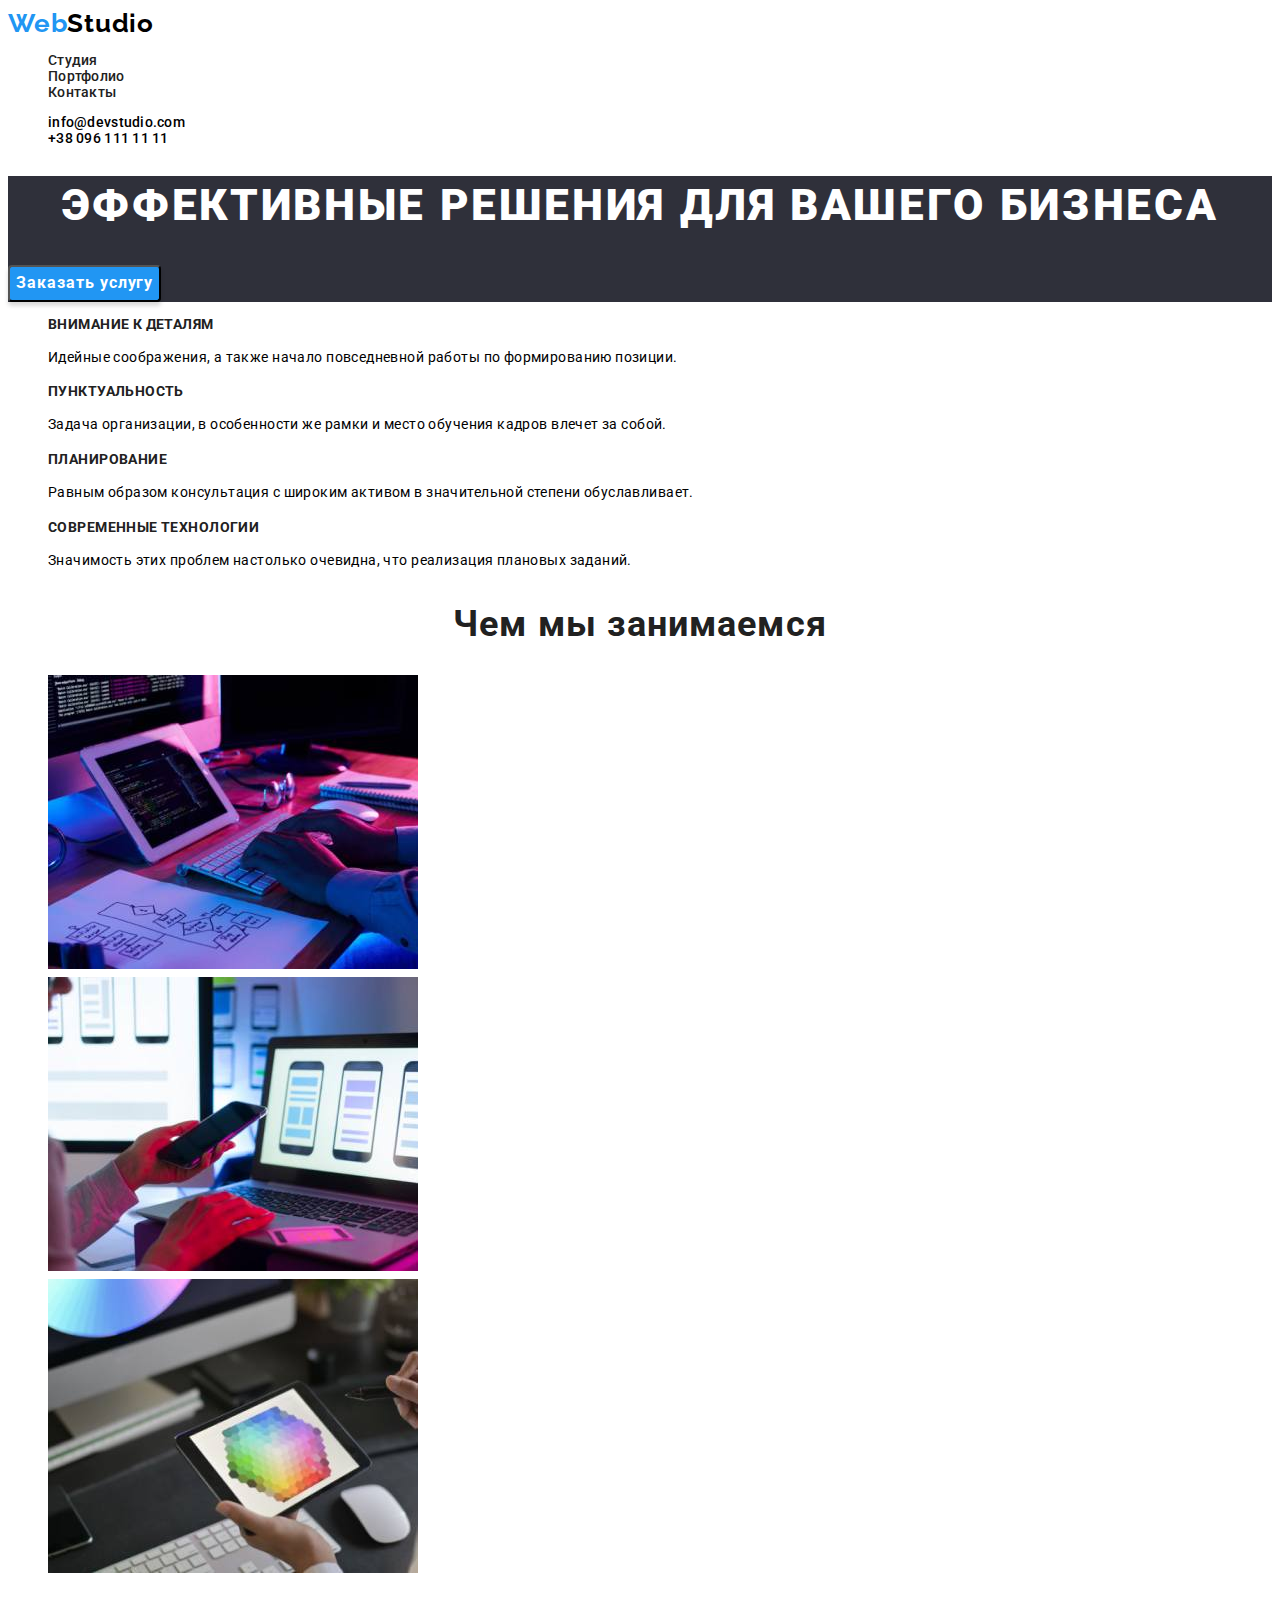
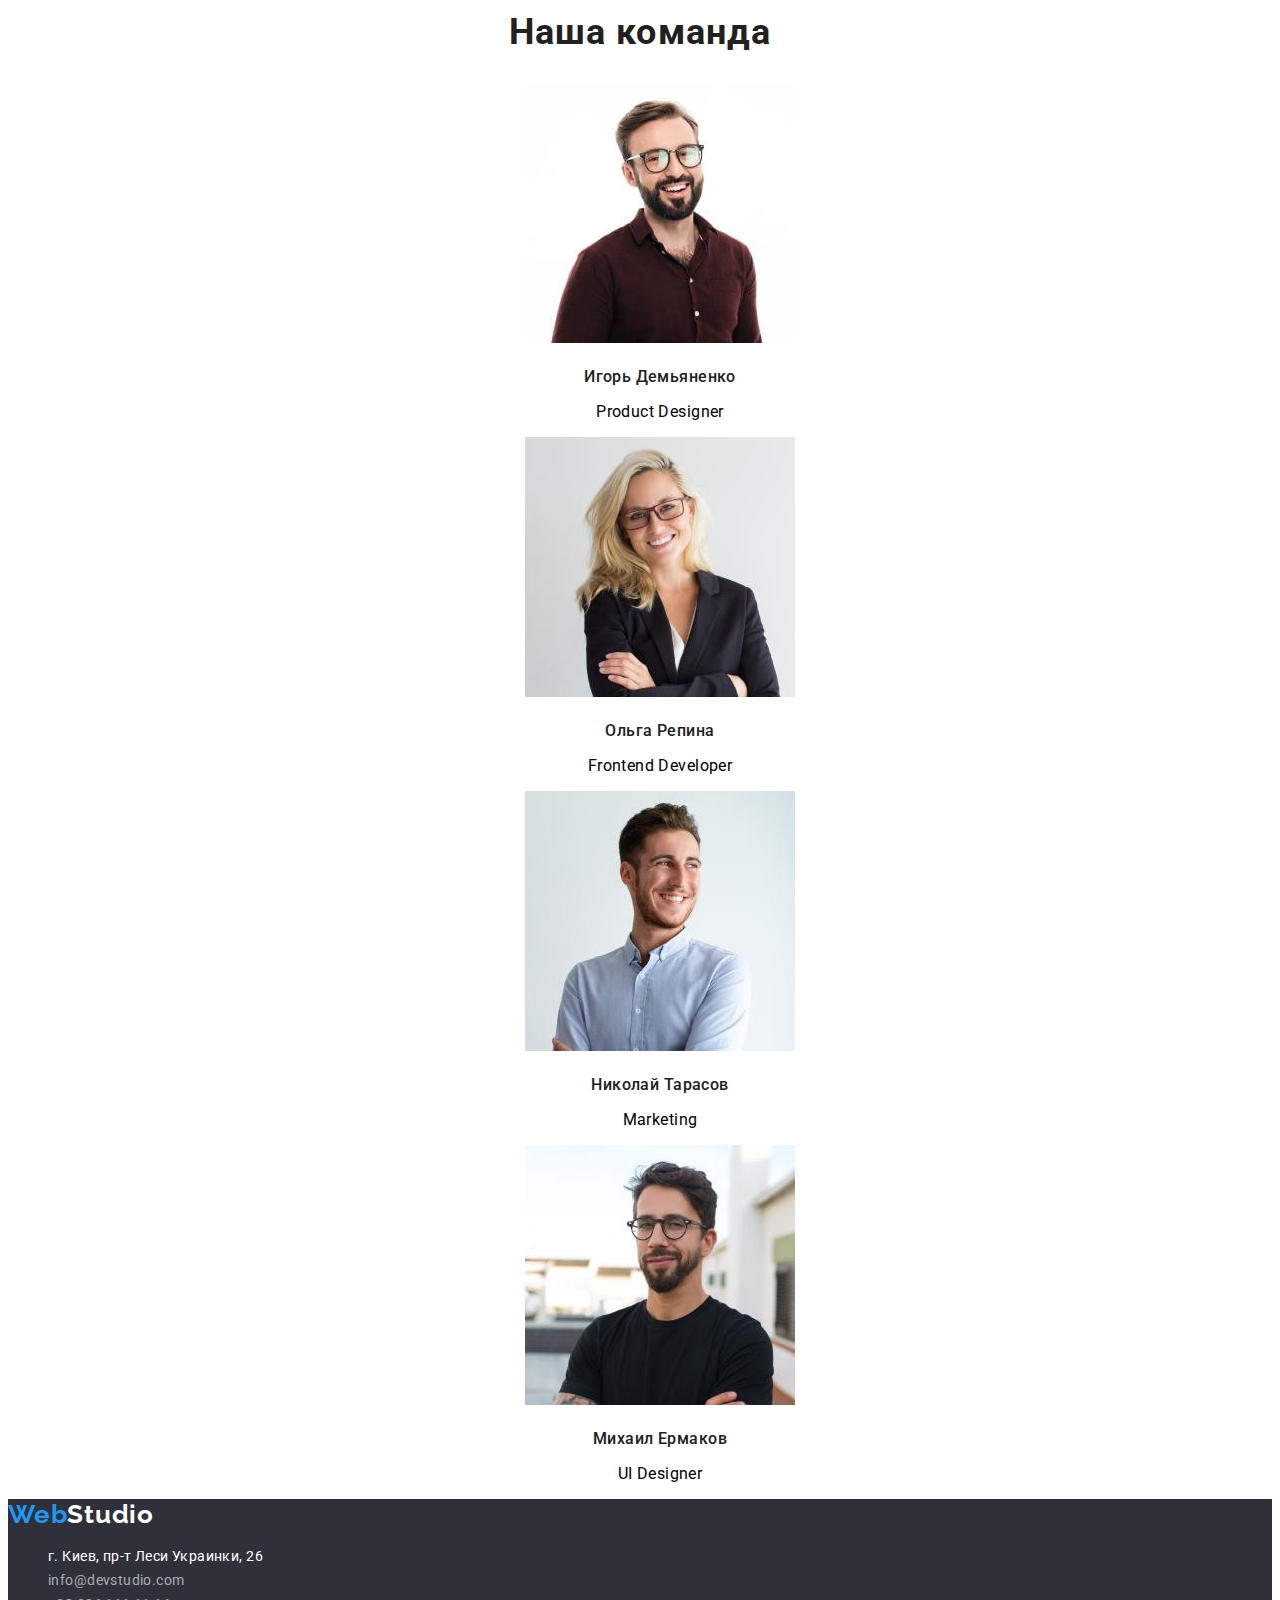
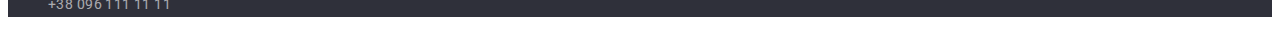
<file: index.html>
<!DOCTYPE html>
<html lang="ru">
  <head>
    <meta charset="UTF-8" />
    <meta http-equiv="X-UA-Compatible" content="IE=edge" />
    <meta name="viewport" content="width=device-width, initial-scale=1.0" />
    <link rel="preconnect" href="https://fonts.googleapis.com" />
    <link rel="preconnect" href="https://fonts.gstatic.com" crossorigin />
    <link
      href="https://fonts.googleapis.com/css2?family=Raleway:wght@700&family=Roboto:wght@400;500;700;900&display=swap"
      rel="stylesheet"
    />
    <link rel="stylesheet" href="./css/style.css" />
    <title>WebStudio</title>
  </head>
  <body>
    <!--Шапка сторінки-->
    <header class="header">
      <a class="logo link" href="./index.html">Web<span class="header-logo">Studio</span></a>
      <nav class="nav">
        <ul class="list">
          <li class="nav-item"><a class="link nav-link" href="./index.html">Студия</a></li>
          <li class="nav-item"><a class="link nav-link" href="./portfolio.html">Портфолио</a></li>
          <li class="nav-item"><a class="link nav-link" href="#contacts">Контакты</a></li>
        </ul>
      </nav>
      <ul class="list">
        <li class="header-item">
          <a
            class="link nav-link"
            href="mailto:info@devstudio.com"
            title="написать эмейл на info@devstudio.com>info@devstudio.com"
            >info@devstudio.com</a
          >
        </li>
        <li class="header-item">
          <a class="link nav-link" href="tel:+380961111111" title="позвонить на +380961111111"
            >+38 096 111 11 11</a
          >
        </li>
      </ul>
    </header>
    <main class="index-main">
      <!-- hero -->
      <section class="hero">
        <h1 class="hero-title">Эффективные решения для вашего бизнеса</h1>
        <button class="hero-btn" type="button">Заказать услугу</button>
      </section>
      <!--Блок Особливості-->
      <section class="features">
        <h2 class="section-title">Особености</h2>
        <ul class="list">
          <li class="features-item">
            <h3 class="features-title">Внимание к деталям</h3>
            <p class="features-text">
              Идейные соображения, а также начало повседневной работы по формированию позиции.
            </p>
          </li>
          <li class="features-item">
            <h3 class="features-title">Пунктуальность</h3>
            <p class="features-text">
              Задача организации, в особенности же рамки и место обучения кадров влечет за собой.
            </p>
          </li>
          <li class="features-item">
            <h3 class="features-title">Планирование</h3>
            <p class="features-text">
              Равным образом консультация с широким активом в значительной степени обуславливает.
            </p>
          </li>
          <li class="features-item">
            <h3 class="features-title">Современные технологии</h3>
            <p class="features-text">
              Значимость этих проблем настолько очевидна, что реализация плановых заданий.
            </p>
          </li>
        </ul>
      </section>
      <!--Чим займаємось-->
      <section class="work">
        <h2 class="section-title">Чем мы занимаемся</h2>
        <ul class="list">
          <li class="work-item">
            <img
              class="work-img"
              src="./images/index-img/imgcodding.jpg"
              alt="Фото написания програмного кода "
              width="370"
              height="294"
            />
          </li>
          <li class="work-item">
            <img
              class="work-img"
              src="./images/index-img/imgapp.jpg"
              alt="Фото создания мобильного приложения"
              width="370"
              height="294"
            />
          </li>
          <li class="work-item">
            <img
              class="work-img"
              src="./images/index-img/imgdesign.jpg"
              alt="Фото подбора дизайна проэкта"
              width="370"
              height="294"
            />
          </li>
        </ul>
      </section>
      <!--Наша команда-->
      <section class="team">
        <h2 class="section-title">Наша команда</h2>
        <ul class="list">
          <li class="team-item">
            <img
              class="team-img"
              src="./images/index-img/team/imgihordemyanenko.jpg"
              alt="Фото Игоря Демяненка"
              width="270"
              height="260"
            />
            <h3 class="team-title">Игорь Демьяненко</h3>
            <p lang="en" class="team-text">Product Designer</p>
          </li>
          <li class="team-item">
            <img
              class="team-img"
              src="./images/index-img/team/imgolgarepina.jpg"
              alt="Фото Ольги Репиной"
              width="270"
              height="260"
            />
            <h3 class="team-title">Ольга Репина</h3>
            <p lang="en" class="team-text">Frontend Developer</p>
          </li>
          <li class="team-item">
            <img
              class="team-img"
              src="./images/index-img/team/imgnikolaytarasov.jpg"
              alt="Фото Николая Тарасова"
              width="270"
              height="260"
            />
            <h3 class="team-title">Николай Тарасов</h3>
            <p lang="en" class="team-text">Marketing</p>
          </li>
          <li class="team-item">
            <img
              class="team-img"
              src="./images/index-img/team/imgmihailermakov.jpg"
              alt="Фото Михаила Ермакова"
              width="270"
              height="260"
            />
            <h3 class="team-title">Михаил Ермаков</h3>
            <p lang="en" class="team-text">UI Designer</p>
          </li>
        </ul>
      </section>
    </main>
    <!-- Footer -->
    <footer class="footer">
      <a class="logo link" href="./index.html">Web<span class="footer-logo">Studio</span></a>
      <address class="address" id="contacts">
        <ul class="list">
          <li class="address-item">
            <a
              class="link address-link"
              href="https://goo.gl/maps/cNJtUJa9J2kEtoYp9"
              target="_blank"
              rel="noopener noreferrer"
              title="Ссылка на карты с адресом: г. Киев, пр-т Леси Украинки, 26"
              >г. Киев, пр-т Леси Украинки, 26</a
            >
          </li>
          <li class="address-item">
            <a
              class="link address-link"
              href="mailto:info@devstudio.com"
              title="написать эмейл на info@devstudio.com"
              >info@devstudio.com</a
            >
          </li>
          <li class="address-item address-link">
            <a class="link" href="tel:+380961111111" title="позвонить на +380961111111"
              >+38 096 111 11 11</a
            >
          </li>
        </ul>
      </address>
    </footer>
  </body>
</html>
</file>
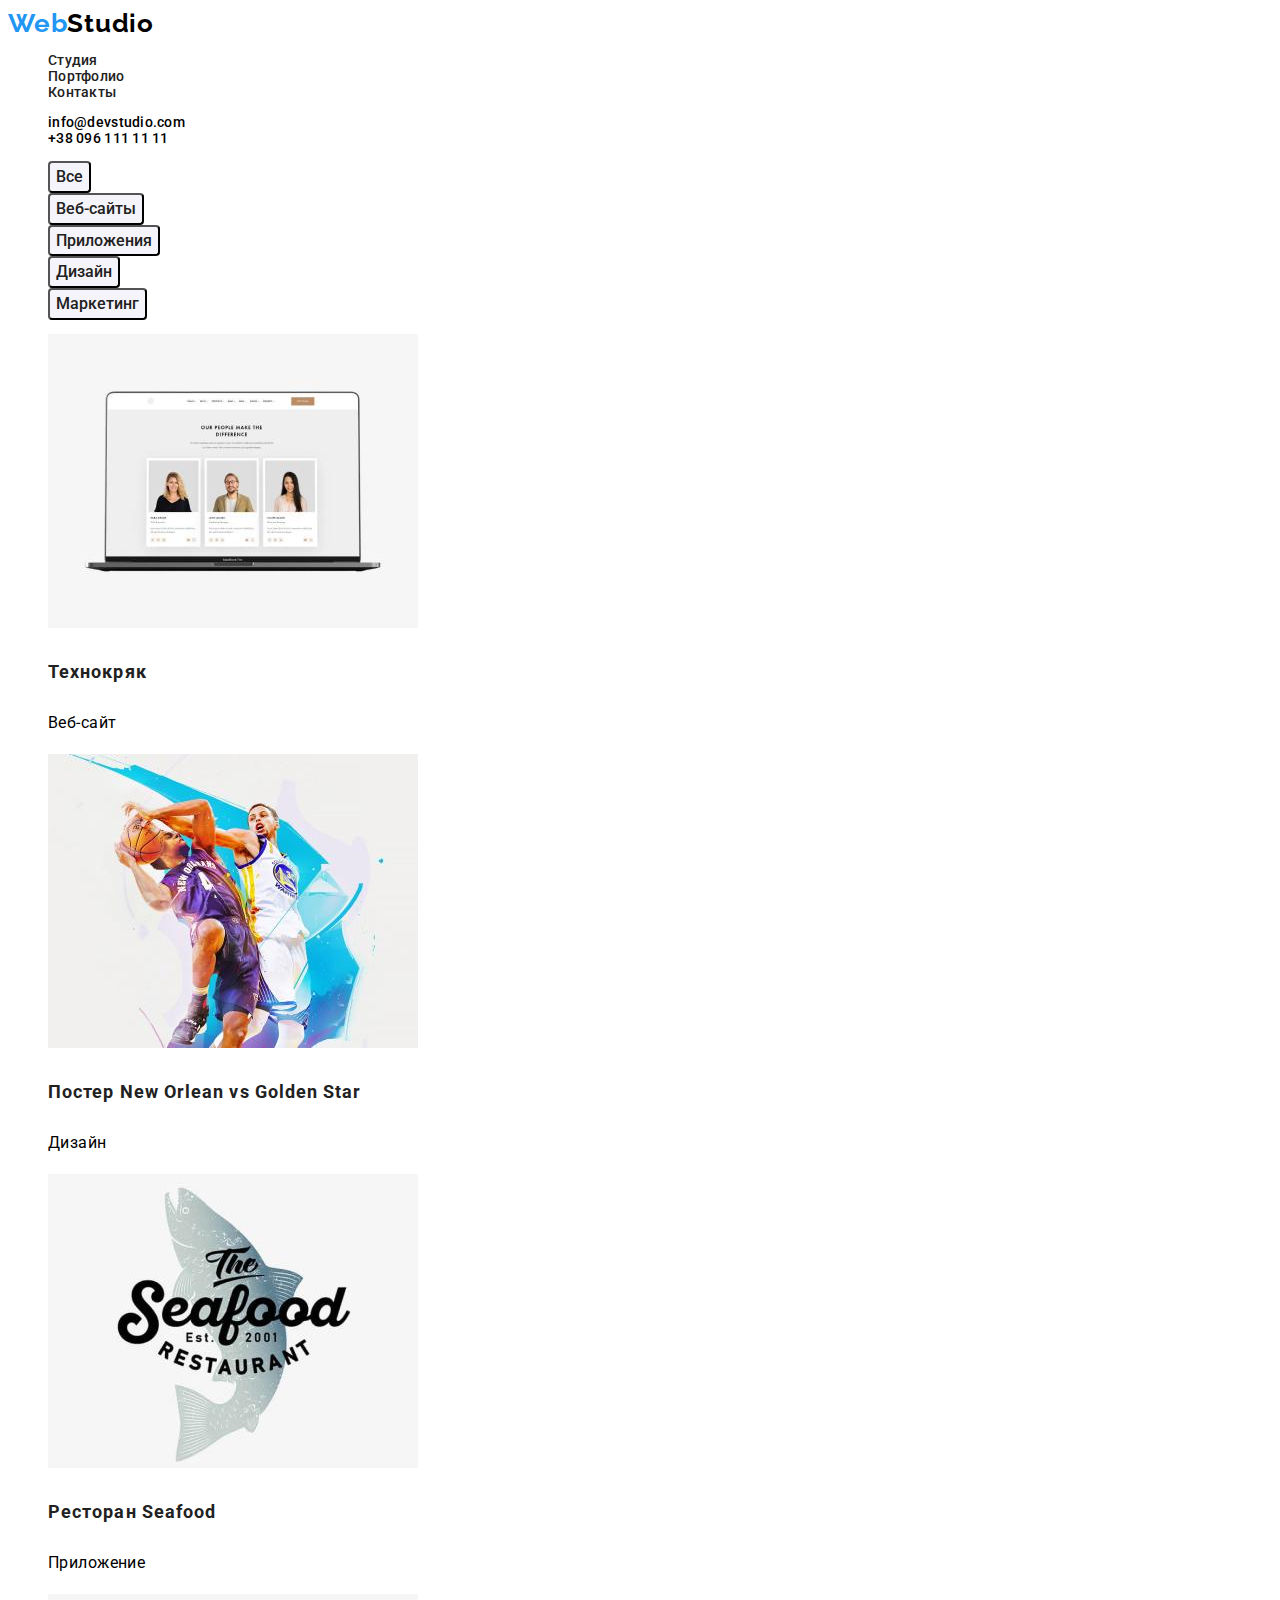
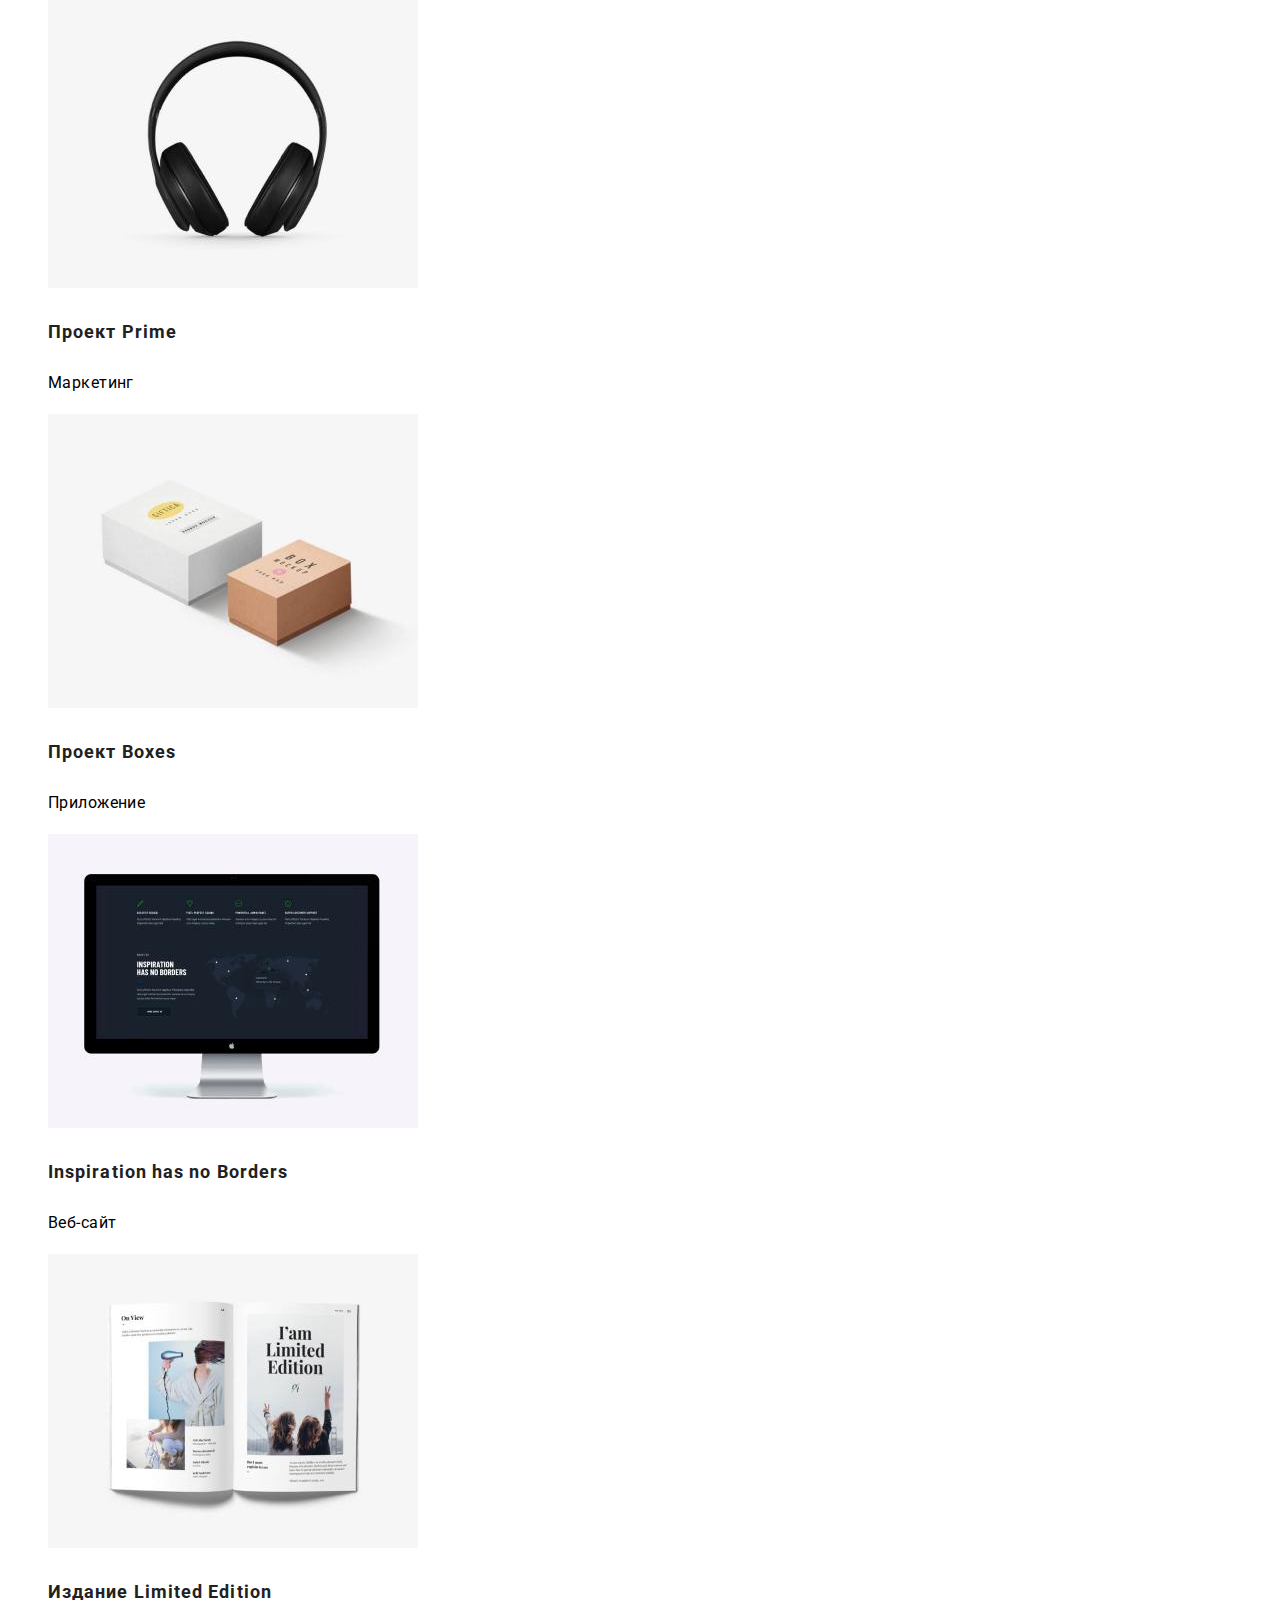
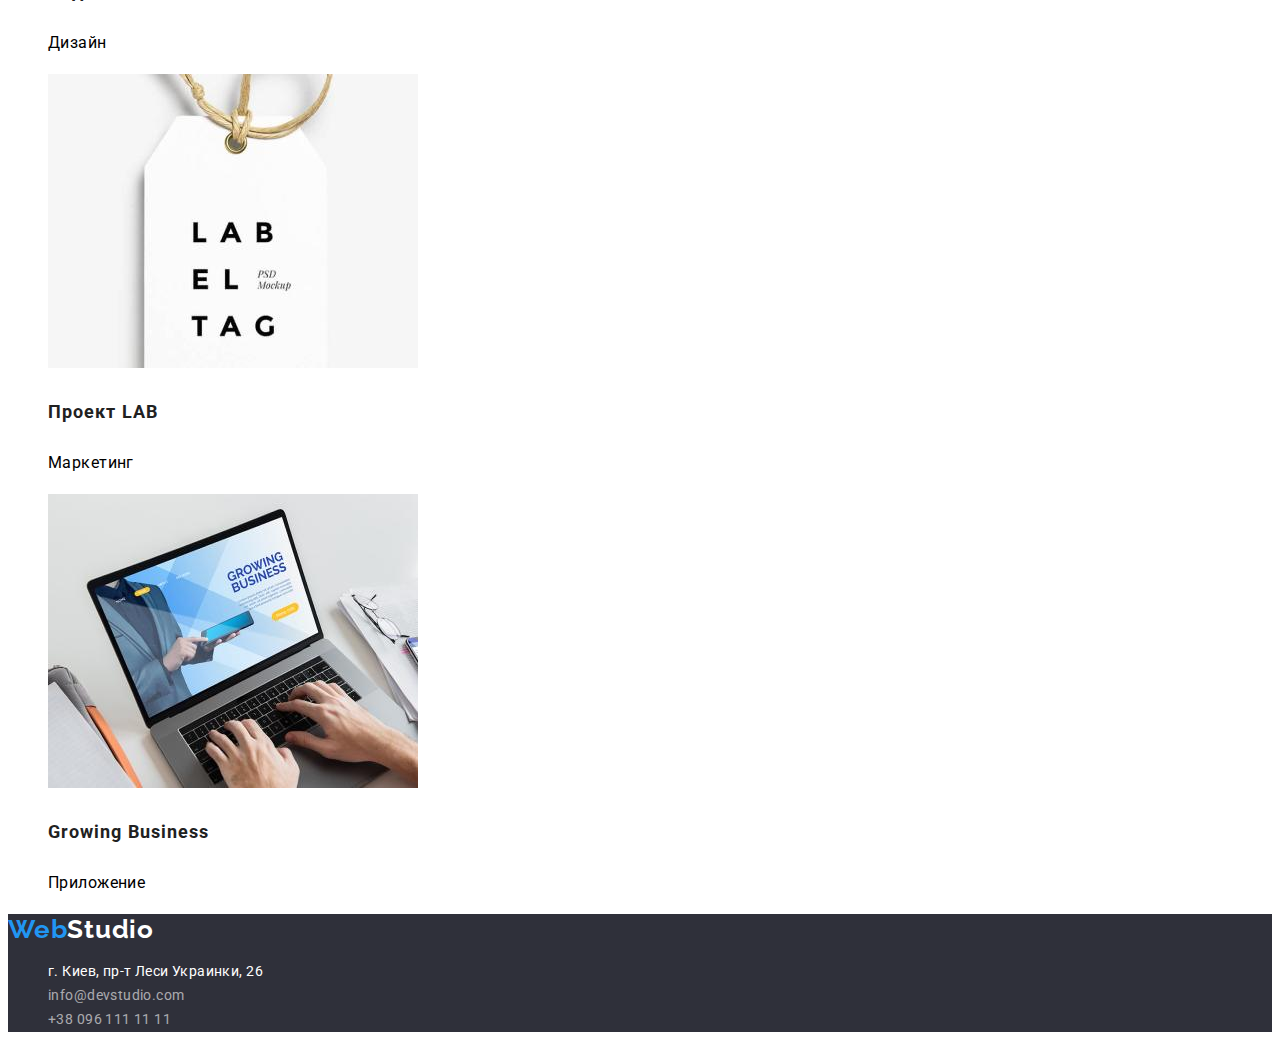
<file: portfolio.html>
<!DOCTYPE html>
<html lang="ru">
  <head>
    <meta charset="UTF-8" />
    <meta http-equiv="X-UA-Compatible" content="IE=edge" />
    <meta name="viewport" content="width=device-width, initial-scale=1.0" />
    <title>Портфолио</title>
    <link rel="preconnect" href="https://fonts.googleapis.com" />
    <link rel="preconnect" href="https://fonts.gstatic.com" crossorigin />
    <link
      href="https://fonts.googleapis.com/css2?family=Raleway:wght@700&family=Roboto:wght@400;500;700;900&display=swap"
      rel="stylesheet"
    />
    <link rel="stylesheet" href="./css/style.css" />
  </head>
  <body>
    <!--Шапка сторінки-->
    <header class="header">
      <a class="logo link" href="./index.html">Web<span class="header-logo">Studio</span></a>
      <nav class="nav">
        <ul class="list">
          <li class="nav-item"><a class="link nav-link" href="./index.html">Студия</a></li>
          <li class="nav-item"><a class="link nav-link" href="./portfolio.html">Портфолио</a></li>
          <li class="nav-item"><a class="link nav-link" href="#contacts">Контакты</a></li>
        </ul>
      </nav>
      <ul class="list">
        <li class="header-item">
          <a
            class="link nav-link"
            href="mailto:info@devstudio.com"
            title="написать эмейл на info@devstudio.com>info@devstudio.com"
            >info@devstudio.com</a
          >
        </li>
        <li class="header-item">
          <a class="link nav-link" href="tel:+380961111111" title="позвонить на +380961111111"
            >+38 096 111 11 11</a
          >
        </li>
      </ul>
    </header>

    <!-- Main  -->
    <main>
      <section class="portfolio">
        <h1 class="portfolio-title">Портфолио</h1>
        <h2 class="portfolio-title">Список работ</h2>
        <ul class="list filter-list">
          <li class="filter-item">
            <button class="filter-btn" type="button">Все</button>
          </li>
          <li class="filter-item">
            <button class="filter-btn" type="button">Веб-сайты</button>
          </li>
          <li class="filter-item">
            <button class="filter-btn" type="button">Приложения</button>
          </li>
          <li class="filter-item">
            <button class="filter-btn" type="button">Дизайн</button>
          </li>
          <li class="filter-item">
            <button class="filter-btn" type="button">Маркетинг</button>
          </li>
        </ul>
        <ul class="list portfolio-list">
          <li class="portfolio-item">
            <a class="link" href=""
              ><img
                class="portfolio-img"
                src="./images/portfolio-img/imgtechnocrack.jpg"
                alt="Фото веб сайта с 3 разработчиками"
                width="370"
                height="294"
              />
              <h3 class="portfolio-subtitle ">Технокряк</h3>
              <p class="portfolio-text">Веб-сайт</p>
            </a>
          </li>
          <li class="portfolio-item">
            <a class="link" href=""
              ><img
                class="portfolio-img"
                src="./images/portfolio-img/imggoldenStar.jpg"
                alt="Фото двух баскетболистов с мячом"
                width="370"
                height="294"
              />
              <h3 class="portfolio-subtitle ">Постер New Orlean vs Golden Star</h3>
              <p class="portfolio-text">Дизайн</p></a
            >
          </li>
          <li class="portfolio-item">
            <a class="link" href=""
              ><img
                class="portfolio-img"
                src="./images/portfolio-img/imgseafood.jpg"
                alt="Логотип ресторана Seafood, нарисована рыба"
                width="370"
                height="294"
              />
              <h3 class="portfolio-subtitle ">Ресторан Seafood</h3>
              <p class="portfolio-text">Приложение</p></a
            >
          </li>
          <li class="portfolio-item">
            <a class="link" href=""
              ><img
                class="portfolio-img"
                src="./images/portfolio-img/imgprime.jpg"
                alt="Фото наушников"
                width="370"
                height="294"
              />
              <h3 class="portfolio-subtitle ">Проект Prime</h3>
              <p class="portfolio-text">Маркетинг</p></a
            >
          </li>
          <li class="portfolio-item">
            <a class="link" href=""
              ><img
                class="portfolio-img"
                src="./images/portfolio-img/imgboxes.jpg"
                alt="Фото 2 бумажных коробок"
                width="370"
                height="294"
              />
              <h3 class="portfolio-subtitle">Проект Boxes</h3>
              <p class="portfolio-text">Приложение</p></a
            >
          </li>
          <li class="portfolio-item">
            <a class="link" href=""
              ><img
                class="portfolio-img"
                src="./images/portfolio-img/imgnoborders.jpg"
                alt="Фото сайта с картой мира, с надписью Вдохновение без границ(с английского) "
                width="370"
                height="294"
              />
              <h3 class="portfolio-subtitle">Inspiration has no Borders</h3>
              <p class="portfolio-text">Веб-сайт</p></a
            >
          </li>
          <li class="portfolio-item">
            <a class="link" href=""
              ><img
                class="portfolio-img"
                src="./images/portfolio-img/imglimedition.jpg"
                alt="Фото журнала с примером дизайна"
                width="370"
                height="294"
              />
              <h3 class="portfolio-subtitle ">Издание Limited Edition</h3>
              <p class="portfolio-text">Дизайн</p></a
            >
          </li>
          <li class="portfolio-item">
            <a class="link" href=""
              ><img
                class="portfolio-img"
                src="./images/portfolio-img/imglab.jpg"
                alt="Фото надписи Lab el Tab"
                width="370"
                height="294"
              />
              <h3 class="portfolio-subtitle ">Проект LAB</h3>
              <p class="portfolio-text">Маркетинг</p></a
            >
          </li>
          <li class="portfolio-item">
            <a class="link" href=""
              ><img
                class="portfolio-img"
                src="./images/portfolio-img/imggrowing.jpg"
                alt="Фото просмотра приложения на ноутбуке"
                width="370"
                height="294"
              />
              <h3 class="portfolio-subtitle ">Growing Business</h3>
              <p class="portfolio-text">Приложение</p></a
            >
          </li>
        </ul>
      </section>
    </main>
    <!-- Footer -->
    <footer class="footer">
      <a class="logo link" href="./index.html">Web<span class="footer-logo">Studio</span></a>
      <address class="address" id="contacts">
        <ul class="list">
          <li class="address-item">
            <a
              class="link address-link"
              href="https://goo.gl/maps/cNJtUJa9J2kEtoYp9"
              target="_blank"
              rel="noopener noreferrer"
              title="Ссылка на карты с адресом: г. Киев, пр-т Леси Украинки, 26"
              >г. Киев, пр-т Леси Украинки, 26</a
            >
          </li>
          <li class="address-item">
            <a
              class="link address-link"
              href="mailto:info@devstudio.com"
              title="написать эмейл на info@devstudio.com"
              >info@devstudio.com</a
            >
          </li>
          <li class="address-item address-link">
            <a class="link" href="tel:+380961111111" title="позвонить на +380961111111"
              >+38 096 111 11 11</a
            >
          </li>
        </ul>
      </address>
    </footer>
  </body>
</html>
</file>
<file: css/style.css>
/* Link Styles */
:root {
	/* Кольори */
	--primary-black: #212121;
	--primary-white: #FFFFFF;
	--dark-background: #2F303A;
	--transparent-white: rgba(255, 255, 255, 0.6);
	--accent: #2196F3;
	--logo-bl: #000000;
	--page-grey: #757575;
	--main-font-family: "Roboto", sans-serif;
	--logo-font-family: "Raleway", sans-serif;
	--btn-hover: #188CE8;
	--flt-btn-bgc: #F5F4FA;


}



/* Global styles */
body {
	font-family: var(--main-font-family);
	font-size: 14px;
	line-height: 1.71;
	letter-spacing: 0.03em;
	color: var(--page-text);
}

.nav-item {
	color: var(--primary-black);
}

.list {
	list-style: none;
}

.link {
	text-decoration: none;
	color: currentColor
}

.logo {
	font-family: var(--logo-font-family);
	font-weight: 700;
	font-size: 26px;
	line-height: 1.19;
	letter-spacing: 0.03em;
	color: var(--accent);
}

.header {
	font-weight: 500;
	font-size: 14px;
	line-height: 1.14;
	letter-spacing: 0.02em;
}

.header-item .link {
	color: var(--header-link-clr);
}

.header .header-logo {
	color: var(--logo-bl);
}

.header {
	background-color: var(--header-bkgrnd);
}

.footer-logo {
	color: var(--primary-white);
}

.footer {
	background-color: var(--dark-background);
}

.address-link[target="_blank"] {
	color: var(--primary-white);
}


.address {
	font-style: inherit;
	color: var(--transparent-white);
}



/* Custom Styles */
.section-title {
	font-weight: 700;
	font-size: 36px;
	line-height: 1.17;
	text-align: center;
	letter-spacing: 0.03em;
	color: var(--primary-black);
}

/* index-page styles */

/* hero-section styles */
.hero-btn:hover,
.hero-btn:focus {
	color: var(--primary-white);
	background-color: var(--btn-hover);
}

.hero-btn {
	background-color: var(--accent);
	box-shadow: 0px 4px 4px rgba(0, 0, 0, 0.15);
	border-radius: 4px;
	color: var(--primary-white);
	font-family: inherit;
	font-weight: 700;
	font-size: 16px;
	line-height: 1.88;
	display: flex;
	align-items: center;
	text-align: center;
	letter-spacing: 0.06em;
	cursor: pointer;
}

.hero-title {
	font-weight: 900;
	font-size: 44px;
	line-height: 1.36;
	text-align: center;
	letter-spacing: 0.06em;
	text-transform: uppercase;
	color: var(--primary-white);
}

.hero {
	background-color: var(--dark-background);
}

/* features-section styles */
.features .section-title {
	display: none;
}

.features-title {
	font-weight: 700;
	font-size: 14px;
	line-height: 16px;
	letter-spacing: 0.03em;
	text-transform: uppercase;
	color: var(--primary-black);
}

/* work-section styles */

/* team-section styles */
.team-item {
	text-align: center;

}

.team-title,
.team-text {
	font-size: 16px;
	line-height: 1.19;
}

.team-title {
	color: var(--primary-black);
	font-weight: 500;
}

/* Portfolio-page styles */
.portfolio-title {
	display: none;
}

.filter-btn {
	background-color: var(--flt-btn-bgc);
	color: var(--primary-black);
	font-family: inherit;
	font-weight: 500;
	font-size: 16px;
	line-height: 1.62;
	text-align: center;
	cursor: pointer;
	border-radius: 4px;
}

.filter-btn:hover,
.filter-btn:focus {
	background-color: var(--accent);
	color: var(--primary-white);
}


.portfolio-subtitle {
	font-weight: 700;
	font-size: 18px;
	line-height: 2;
	letter-spacing: 0.06em;
	color: var(--primary-black);

}

.portfolio-text {
	font-size: 16px;
	line-height: 1.88;
}

.nav-link:hover,
.nav-link:focus,
.header-li:hover,
.header-li:focus,
.address-link:hover,
.address-link:focus {
	color: var(--accent);
}
</file>
